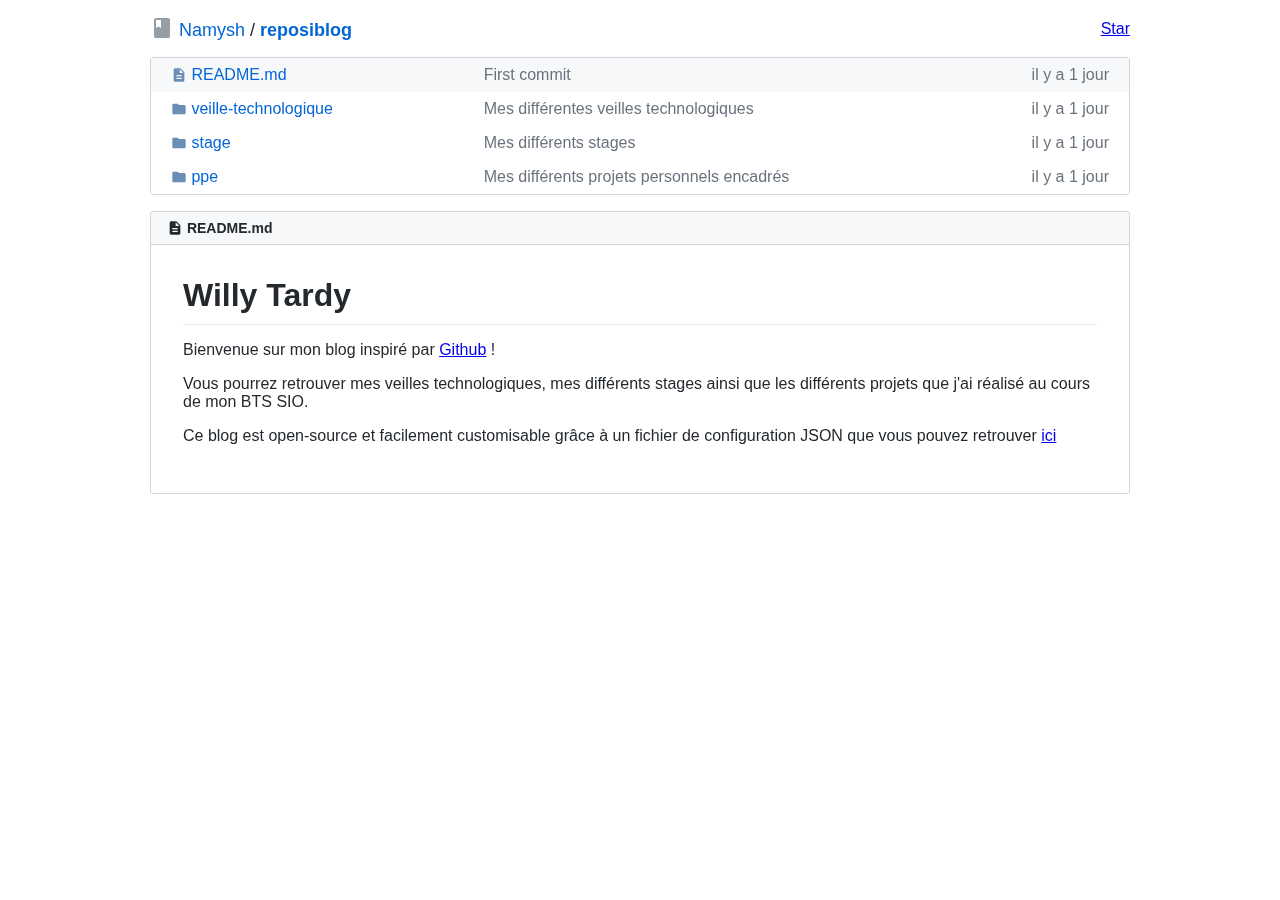
<file: index.html>
<!DOCTYPE html>
<html lang="fr">
  <head>
    <meta charset="UTF-8" />
    <meta name="viewport" content="width=device-width, initial-scale=1.0" />
    <meta http-equiv="X-UA-Compatible" content="ie=edge" />
    <link rel="stylesheet" href="css/style.css" />
    <link
      href="https://fonts.googleapis.com/icon?family=Material+Icons"
      rel="stylesheet"
    />
    <title>git/blog</title>
    <script async defer src="js/script.js"></script>
  </head>
  <body style="filter: blur(50px)">
    <!-- header -->
    <header id="header"></header>

    <!-- nav -->
    <nav class="box">
      <ul id="nav__list"></ul>
    </nav>

    <!-- page content -->
    <section class="box" id="replacable"></section>

    <script type="text/javascript">
      var configurationFileContent;
      var currentPage;

      window.onload = async () => {

        // Chargement fichier config
        await loadConfigurationFile();
        // Génération du header
        await generateHeader();
        // Chargement menu navigation
        await generateNavigation(configurationFileContent.navigationItems);
        // Initialisation du premier onglet selectionné
        await initBlog(configurationFileContent.navigationItems);
        // On charge le boutons 'star' de Github et on affiche le blog
        await initGithubButton();
          
        document.body.style.filter = "blur(0px)";
        
        
      };
    </script>


  </body>
</html>
</file>
<file: css/style.css>
@import url('https://fonts.googleapis.com/css2?family=Roboto:wght@300&display=swap');

*{
    box-sizing: border-box;
}

html{
    overflow-y: scroll;
}

*::selection {
    background-color: rgba(0, 0, 255, 0.1);
}


body{
    color: #24292e;
    font-family: 'Segoe UI', sans-serif;
    max-width: 1012px;
    margin: 0 auto;
    padding: 16px;
}

ul{
    margin: 0;
    padding: 0;
}
.box{
    background-color: #fff;
    border: 1px solid #d1d5da;
    border-radius: 3px;
    margin-bottom: 16px;
}


h1, h2, h3, h4, h5, h6 {
    margin-top: 0;
    margin-bottom: 0;
}
.main__header{
    background-color: #f6f8fa;
    border: 1px solid #d1d5da;
    border-radius: 3px 3px 0 0;
    margin: -1px -1px 0 -1px;
    padding: 8px 16px;
    display: flex;
    align-items: center;

}

.main__content h1{
    padding-bottom: .3em;
    border-bottom: 1px solid #eaecef
}

.main__content{
    padding: 32px;
}

.main__content > *:first-child{
    margin-top: 0;
}

.main__header__title{
    font-size: 14px;
    font-weight: 600;
    color: #24292e;

}

.main__icon{
    vertical-align: text-bottom;
    font-size: 16px!important;
}

/* Header */
header{
    display: flex;
    align-items: center;
    justify-content: space-between;
    margin-bottom: 16px;
}

.header__endpoint{
    font-size: 18px!important;
}

.header__icon{
    color: #959da5;
    vertical-align: text-bottom;    
}

.header__user{
    color: #0366d6;
    text-decoration: none;
}

.header__repo{
    color: #0366d6;
    text-decoration: none;
    font-weight: bold;
}

/* Navigation */
.nav__item{
    display: grid;
    grid-template-columns: 2fr 3fr 1fr;
    padding: 8px 20px;
    background: #fff;
    color: #0366d6;
}

.nav__item:hover{
    background: #f6f8fa;
}

.nav__item--selected{
    background: #f6f8fa;

}

.nav__item__icon{
    color: #6b8eb6;
    vertical-align: text-bottom;
    font-size: 16px!important;
}

.content:hover{
    text-decoration: underline;
    cursor: pointer;
}
.age{
    justify-self: end;
    color: #6a737d;
}

.message{
    color: #6a737d;
}
</file>
